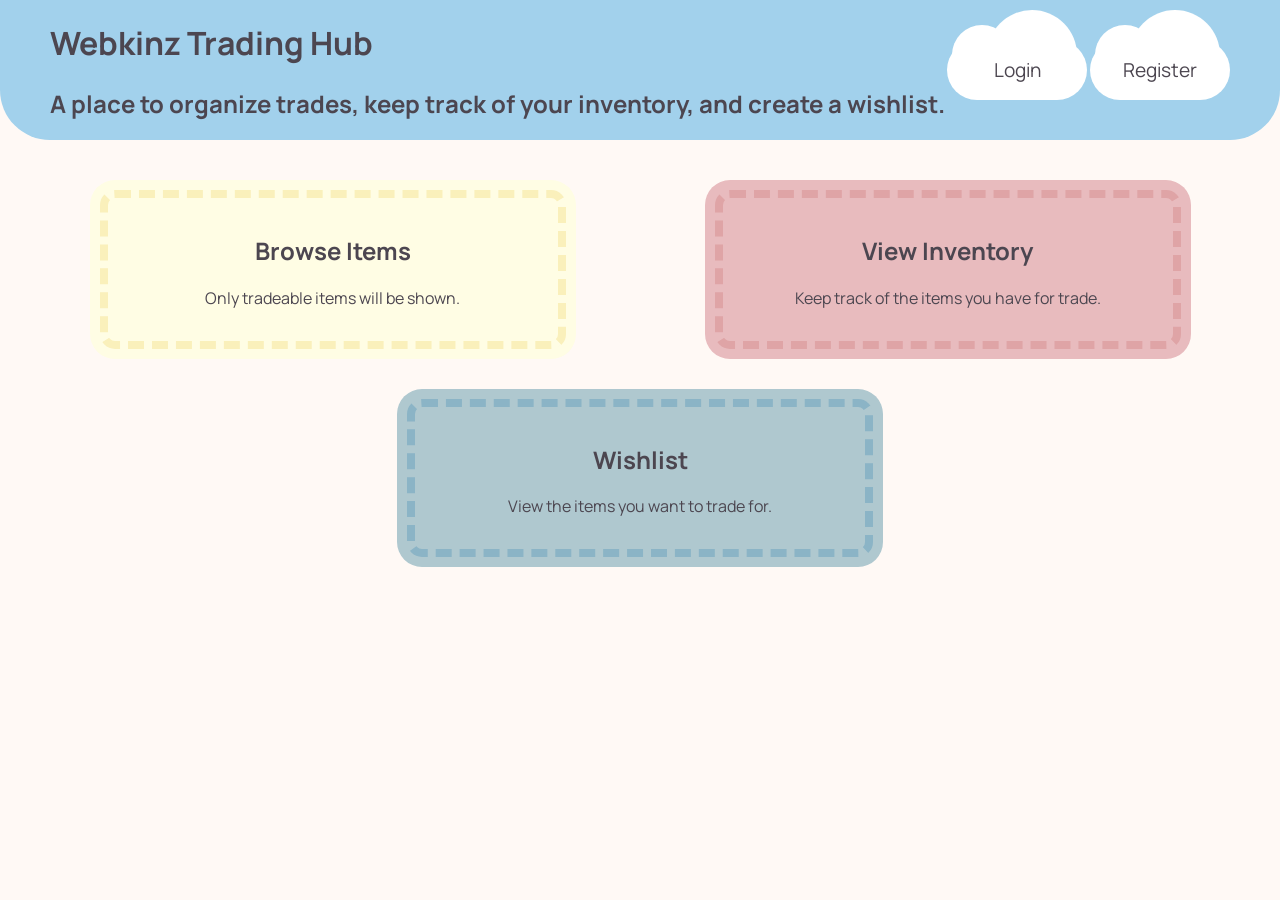
<file: frontend/index.html>
<!DOCTYPE html> 
<html lang="en"> 
    <head> 
        <meta charset="UTF-8"> 
        <meta name="viewport" content="width=device-width, initial-scale=1.0"> 
        <title>Webkinz Trading Hub</title> 
        <link rel="stylesheet" href="styles.css">
    </head> 
    <body> 
        <header>
            <div class="pageTitle">
                <h1><a style="text-decoration: none;" href="index.html">Webkinz Trading Hub</a></h1>
                <h2>A place to organize trades, keep track of your inventory, and create a wishlist.</h2>
            </div>
            <div id="accountButtons">
                <button id="loginButton" class="headerButton">Login</button>
                <button id="registerButton" class="headerButton">Register</button>
            </div>
        </header>
        <main>
            <div class="cards">
                <div class="card yellow">
                    <h2><a href=collections.html>Browse Items</a></h2>
                    <p>Only tradeable items will be shown.</p>
                </div>
                <div class="card pink">
                    <h2><a href=index.html>View Inventory</a></h2>
                    <p>Keep track of the items you have for trade.</p>
                </div>
                <div class="card blue">
                    <h2><a href=index.html>Wishlist</a></h2>
                    <p>View the items you want to trade for.</p>
                </div>
            </div>
        </main>
    </body> 
</html>
</file>
<file: frontend/styles.css>
@import url(https://fonts.googleapis.com/css?family=Manrope:200,300,regular,500,600,700,800);

* {
    font-family: Manrope, sans-serif;
    color: #4C4650;
}

body {
    background: #FFF9F5; 
    margin: 0;
}

header {
    display: flex;
    justify-content: space-between;
    align-items: center;
    background: #a2d1ec;
    padding: 0 50px;
    border-radius: 0 0 50px 50px;
}

main {
    margin: 50px;
}

.headerButton {
    width: 140px;
    height: 60px;
    background-color: #FFF;
    border-radius: 100px;
    border: none;
    position: relative;
    z-index: 1;
    font-size: 1.2em;
    transition: transform 0.2s ease;
}

.headerButton::before {
    content: "";
    width: 60px;
    height: 60px;
    border-radius: 50%;
    background-color: #FFF;
    top: -15px;
    left: 5px;
    position: absolute;
    z-index: -1;
}

.headerButton::after {
    content: "";
    width: 90px;
    height: 90px;
    border-radius: 50%;
    background-color: #FFF;
    top: -30px;
    left: 40px;
    position: absolute;
    z-index: -1;
}

.headerButton:hover {
    cursor: pointer;
    transform: rotate(5deg);
    box-shadow: 0 5px 15px rgba(0, 0, 0, 0.3);
}

.headerButton:active {
    transform: translateY(4px) scale(0.98);
}

.cards {
    display: flex;
    gap: 50px;
    justify-content: space-evenly;
    flex-wrap: wrap;
}

.card {
    padding: 1em;
    padding-left: 3em;
    padding-right: 3em;
    border-radius: 15px;
    min-width: 30%;
    max-width: 50%;
    text-align: center;
    margin: auto;
}

.card a {
    text-decoration: none;
}

.card a:hover {
    cursor: pointer;
    text-decoration: underline;
}

.blue {
    background-color: #AFC8CF;
    border: 8px dashed #8BB4C6;
    box-shadow: 0 0 0 10px #AFC8CF, 2px 2px 4px 2px rgba(0, 0, 0, 0.5);
}

.pink {
    background-color: #E8BBBE;
    border: 8px dashed #DFA4A6;
    box-shadow: 0 0 0 10px #E8BBBE, 2px 2px 4px 2px rgba(0, 0, 0, 0.5);
}

.yellow {
    background-color: #FFFDE4;
    border: 8px dashed #FAF0BB;
    box-shadow: 0 0 0 10px #FFFDE4, 2px 2px 4px 2px rgba(0, 0, 0, 0.5);
}

.item-card {
    max-width: 120px;
}

.item-card p {
    height: 50px;
    font-size: 0.9em;
}

.items {
    display: flex;
    flex-wrap: wrap;
    justify-content: center;
    gap: 5%;
}

.items img {
    padding-top: 40px;
}

.tabs {
    display: flex;
    flex-wrap: wrap;
    justify-content: center;
    gap: 10px;
    background: #FFF9F5;
    border: 3px dashed #DFA4A6;
    border-radius: 100px;
    padding: 10px;
    max-width: 80%;
    margin: 20px auto 0;
}

.tab-links {
    cursor: pointer;
    border: none;
    font-size: 1.05em;
    font-weight: 600;
    padding: 0.7em 1.4em;
    border-radius: 100px;
    color: #A9848A;
    transition: transform 0.15s ease, background 0.2s ease, color 0.2s ease, box-shadow 0.2s ease;
}

.tab-links:hover {
    color: #4C4650;
    background: #F6DEDF;
    transform: translateY(-2px);
}

.tab-links:active {
    transform: translateY(1px) scale(0.97);
}

.tab-links.active {
    background: #A2D1EC;
    color: #4C4650;
    box-shadow: 0 4px 0 #8BB4C6;
    transform:translateY(-2px);
}

.button-container {
    display: flex;
    justify-content: center;
    flex-direction: row;
    gap: 10px;
}

.wishlist-button {
    position: relative;
}

.wishlist-button label {
    background-color: #c2e0f2;
    border: none;
    border-radius: 50%;
    cursor: pointer;
    height: 40px;
    width: 40px;
    display: block;
    position: relative;
}

.wishlist-button label:hover {
    background-color: #A2D1EC;
}

.wishlist-button label:before {
    height: 25px;
    aspect-ratio: 1;
    clip-path: path("M12 21.593c-5.63-5.539-11-10.297-11-14.402 0-3.791 3.068-5.191 5.281-5.191 1.312 0 4.151.501 5.719 4.457 1.59-3.968 4.464-4.447 5.726-4.447 2.54 0 5.274 1.621 5.274 5.181 0 4.069-5.136 8.625-11 14.402m5.726-20.583c-2.203 0-4.446 1.042-5.726 3.238-1.285-2.206-3.522-3.248-5.719-3.248-3.183 0-6.281 2.187-6.281 6.191 0 4.661 5.571 9.429 12 15.809 6.43-6.38 12-11.148 12-15.809 0-4.011-3.095-6.181-6.274-6.181");
    background: #d29599;
    content: "";
    position: absolute;
    left: 8px;
    top: 10px;
}

.wishlist-button label:after {
    height: 25px; 
    aspect-ratio: 1;
    clip-path: path("M12 4.248c-3.148-5.402-12-3.825-12 2.944 0 4.661 5.571 9.427 12 15.808 6.43-6.381 12-11.147 12-15.808 0-6.792-8.875-8.306-12-2.944z");
    background: #d29599;
    content: "";
    opacity: 0;
    position: absolute;
    left: 8px;
    top: 10px;
    transition: opacity 0.2s ease;
}

.wishlist-button label:active {
    transform: scale(0.95);
}

.wishlist-button input[type="checkbox"] {
    visibility: hidden;
    display: none;
    opacity: 0;
}

.wishlist-button input[type="checkbox"]:checked + label:after {
    opacity: 1;
}

.inventory-button {
    position: relative;
}

.inventory-button label {
    background-color: #F0D1D3;
    border: none;
    border-radius: 50%;
    cursor: pointer;
    height: 40px;
    width: 40px;
    display: block;
    position: relative;
}

.inventory-button label:hover {
    background-color: #E8BBBE;
}

.inventory-button label:before {
    height: 24px;
    aspect-ratio: 1;
    clip-path: polygon( 40% 0%, 40% 40%, 0% 40%, 0% 60%, 40% 60%, 40% 100%, 60% 100%, 60% 60%, 100% 60%, 100% 40%, 60% 40%, 60% 0% );
    background: #6D919A;
    content: "";
    position: absolute;
    left: 8px;
    top: 8px;
    opacity: 1;
    transition: opacity 0.2s ease;
}

.inventory-button label:after {
    height: 24px; 
    aspect-ratio: 1;
    clip-path: polygon(
    78% 10%,
    90% 20%,
    38% 82%,
    10% 52%,
    21% 41%,
    38% 58%
  );
    background: #6D919A;
    content: "";
    opacity: 0;
    position: absolute;
    left: 8px;
    top: 10px;
    transition: opacity 0.2s ease;
}

.inventory-button label:active {
    transform: scale(0.95);
}

.inventory-button input[type="checkbox"] {
    visibility: hidden;
    display: none;
    opacity: 0;
}

.inventory-button input[type="checkbox"]:checked + label:before {
    opacity: 0;
}

.inventory-button input[type="checkbox"]:checked + label:after {
    opacity: 1;
}

.pagination {
    padding: 30px 0 10px 0;
    max-width: 70%;
    margin: auto;
    display: flex;
    justify-content: space-around;
}
</file>
